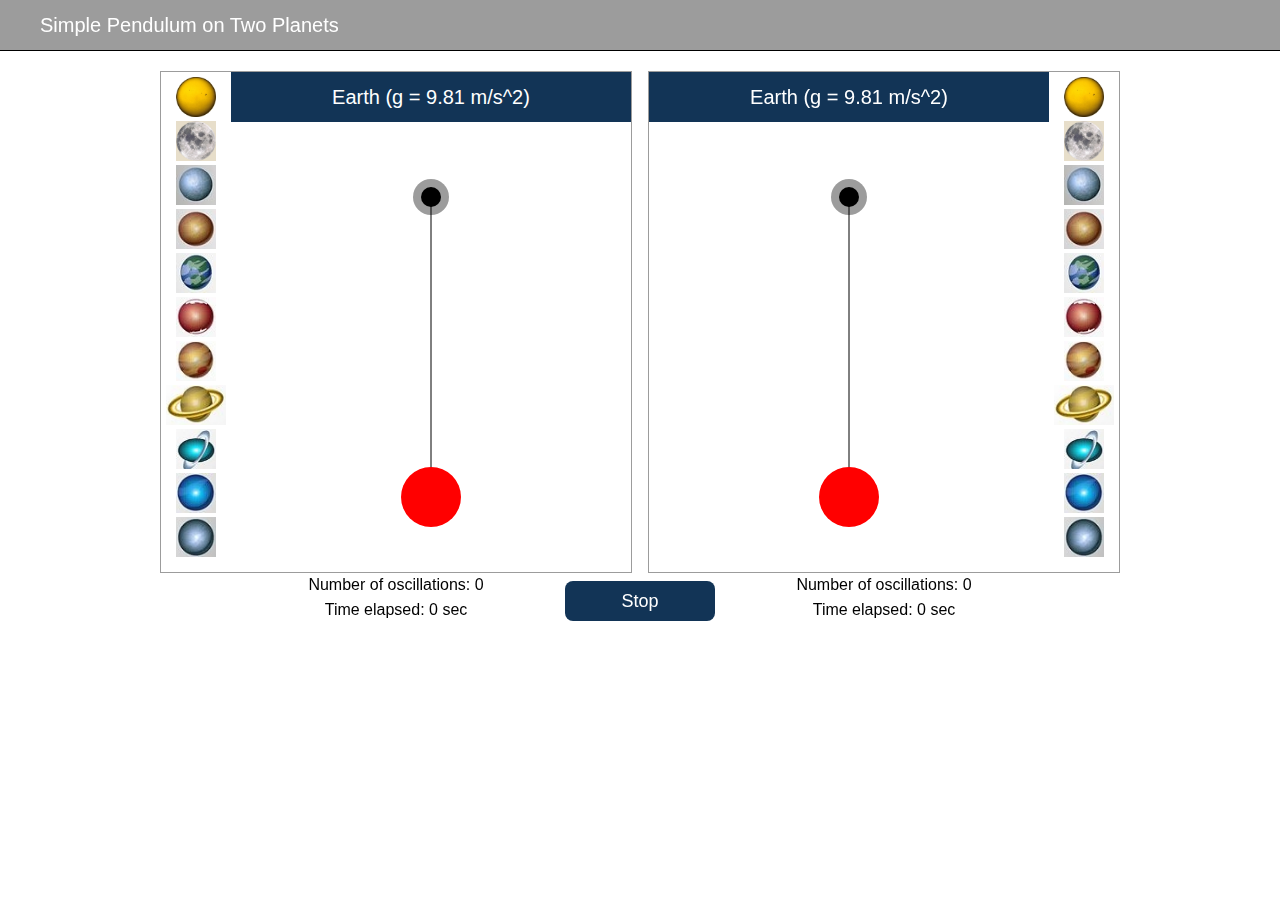
<file: twoPlanets/index.html>
<!DOCTYPE HTML>
<html>
  <head>
    <meta charset=utf-8 />
    <meta name="viewport" content="width=device-width, initial-scale=1, user-scalable=no">
    <title>Simple Pendulum</title>
    <link href="style.css" rel="stylesheet" />   
  </head>
  <body onload="init();return false;">
      <div id="gameWrapper" align="center">
          <div id="gameHeader">
            Simple Pendulum on Two Planets
          </div>
          <div id="gameBody">
              <div id="gameBodyLeft">
                  <div id="planetStripLeft">
                      <div class="planets">
                        <img class="planetsButton" id="sun1" src="images/Sun.jpg" />
                        <img class="planetsButton" id="moon1" src="images/Moon.png" />
                        <img class="planetsButton" id="mercury1" src="images/Mercury.jpg" />
                        <img class="planetsButton" id="venus1" src="images/Venus.jpg" />
                        <img class="planetsButton" id="earth1" src="images/Earth.jpg" />
                        <img class="planetsButton" id="mars1" src="images/Mars.jpg" />
                        <img class="planetsButton" id="jupiter1" src="images/Jupiter.jpg" />
                        <img class="planetsButton" id="saturn1" style="width:60px;" src="images/Saturn.jpg" />
                        <img class="planetsButton" id="uranus1" src="images/Uranus.jpg" />
                        <img class="planetsButton" id="neptune1" src="images/Neptune.jpg" />
                        <img class="planetsButton" id="pluto1" src="images/Pluto.jpg" />
                      </div>
                  </div>
                  <div id="gameBodyLeftContent">
                      <div id="gameBodyLeftHeader"></div>
                      <canvas id="canvasLeft" width="400" height="450"></canvas>
                  </div>
                  <div id="gameStats1"></div>                  
              </div>
              <div id="gameBodyRight">
                  <div id="gameBodyRightContent">
                      <div id="gameBodyRightHeader"></div>
                      <canvas id="canvasRight" width="400" height="450"></canvas>
                  </div>
                  <div id="planetStripRight">
                    <div class="planets">
                        <img class="planetsButton" id="sun2" src="images/Sun.jpg" />
                        <img class="planetsButton" id="moon2" src="images/Moon.png" />
                        <img class="planetsButton" id="mercury2" src="images/Mercury.jpg" />
                        <img class="planetsButton" id="venus2" src="images/Venus.jpg" />
                        <img class="planetsButton" id="earth2" src="images/Earth.jpg" />
                        <img class="planetsButton" id="mars2" src="images/Mars.jpg" />
                        <img class="planetsButton" id="jupiter2" src="images/Jupiter.jpg" />
                        <img class="planetsButton" id="saturn2" style="width:60px;" src="images/Saturn.jpg" />
                        <img class="planetsButton" id="uranus2" src="images/Uranus.jpg" />
                        <img class="planetsButton" id="neptune2" src="images/Neptune.jpg" />
                        <img class="planetsButton" id="pluto2" src="images/Pluto.jpg" />
                      </div>
                  </div>
                  <div id="gameStats2"></div>                  
              </div>
          </div>
          <div id="gameFooter">
              <div id="stopAnimationBtn">Stop</div>
          </div>
          <div style="clear:both;height:40px;margin-top:1px;"></div>
      </div>
  </body>
  <script type="text/javascript" src="js/jquery.min.js"></script>
  <script type="text/javascript">

    var canvasLeft = document.getElementById('canvasLeft');
    var ctxLeft = canvasLeft.getContext('2d');
        
    var canvasRight = document.getElementById('canvasRight');
    var ctxRight = canvasRight.getContext('2d');
    
    var gameHeader = document.getElementById('gameHeader');

    var pendulum1 = {};
    var pendulum2 = {};
    
    var inMotion = 0;

    $(document).ready(function(){
        
        var str = "Number of oscillations: 0<br>Time elapsed: 0 sec";
        $('#gameStats1').html(str);
        $('#gameStats2').html(str);       

        pendulum1.g = pendulum2.g = 9.81;

        $('#gameBodyLeftHeader').html('Earth (g = '+ pendulum1.g +' m/s^2)');
        $('#gameBodyRightHeader').html('Earth (g = '+ pendulum2.g +' m/s^2)');
        
        $('#stopAnimationBtn').click(function(){
            stopAnimation();
        });

        $('.planetsButton').click(function(){
            var id = this.id;
            
            if(inMotion === 1) return; // stop gravity changes during one motion cycle
            
            switch(id){
              case 'sun1' : 
                  pendulum1.g = 274;
                  $('#gameBodyLeftHeader').html('Sun (g = '+ pendulum1.g +' m/s^2)');
                  break;
              case 'sun2' : 
                  pendulum2.g = 274;
                  $('#gameBodyRightHeader').html('Sun (g = '+ pendulum2.g +' m/s^2)');
                  break;
              case 'moon1' : 
                  pendulum1.g = 1.62;
                  $('#gameBodyLeftHeader').html('Moon (g = '+ pendulum1.g +' m/s^2)');
                  break;
              case 'moon2' : 
                  pendulum2.g = 1.62;
                  $('#gameBodyRightHeader').html('Moon (g = '+ pendulum2.g +' m/s^2)');
                  break;
              case 'mercury1' : 
                  pendulum1.g = 3.61;
                  $('#gameBodyLeftHeader').html('Mercury (g = '+ pendulum1.g +' m/s^2)');
                  break;
              case 'mercury2' : 
                  pendulum2.g = 3.61;
                  $('#gameBodyRightHeader').html('Mercury (g = '+ pendulum2.g +' m/s^2)');
                  break;
              case 'venus1' : 
                  pendulum1.g = 8.83;
                  $('#gameBodyLeftHeader').html('Venus (g = '+ pendulum1.g +' m/s^2)');
                  break;
              case 'venus2' : 
                  pendulum2.g = 8.83;
                  $('#gameBodyRightHeader').html('Venus (g = '+ pendulum2.g +' m/s^2)');
                  break;
              case 'earth1' : 
                  pendulum1.g = 9.81;
                  $('#gameBodyLeftHeader').html('Earth (g = '+ pendulum1.g +' m/s^2)');
                  break;
              case 'earth2' : 
                  pendulum2.g = 9.81;
                  $('#gameBodyRightHeader').html('Earth (g = '+ pendulum2.g +' m/s^2)');
                  break;
              case 'mars1' : 
                  pendulum1.g = 3.75;
                  $('#gameBodyLeftHeader').html('Mars (g = '+ pendulum1.g +' m/s^2)');
                  break;
              case 'mars2' : 
                  pendulum2.g = 3.75;
                  $('#gameBodyRightHeader').html('Mars (g = '+ pendulum2.g +' m/s^2)');
                  break;
              case 'jupiter1' : 
                  pendulum1.g = 26.0;
                  $('#gameBodyLeftHeader').html('Jupiter (g = '+ pendulum1.g +' m/s^2)');
                  break;
              case 'jupiter2' : 
                  pendulum2.g = 26.0;
                  $('#gameBodyRightHeader').html('Jupiter (g = '+ pendulum2.g +' m/s^2)');
                  break;
              case 'saturn1' : 
                  pendulum1.g = 11.2;
                  $('#gameBodyLeftHeader').html('Saturn (g = '+ pendulum1.g +' m/s^2)');
                  break;
              case 'saturn2' : 
                  pendulum2.g = 11.2;
                  $('#gameBodyRightHeader').html('Saturn (g = '+ pendulum2.g +' m/s^2)');
                  break;
              case 'uranus1' : 
                  pendulum1.g = 10.5;
                  $('#gameBodyLeftHeader').html('Uranus (g = '+ pendulum1.g +' m/s^2)');
                  break;
              case 'uranus2' : 
                  pendulum2.g = 10.5;
                  $('#gameBodyRightHeader').html('Uranus (g = '+ pendulum2.g +' m/s^2)');
                  break;
              case 'neptune1' : 
                  pendulum1.g = 13.3;
                  $('#gameBodyLeftHeader').html('Neptune (g = '+ pendulum1.g +' m/s^2)');
                  break;
              case 'neptune2' : 
                  pendulum2.g = 13.3;
                  $('#gameBodyRightHeader').html('Neptune (g = '+ pendulum2.g +' m/s^2)');
                  break;
              case 'pluto1' : 
                  pendulum1.g = 0.61;
                  $('#gameBodyLeftHeader').html('Pluto (g = '+ pendulum1.g +' m/s^2)');
                  break;
              case 'pluto2' : 
                  pendulum2.g = 0.61;
                  $('#gameBodyRightHeader').html('Pluto (g = '+ pendulum2.g +' m/s^2)');
                  break;
            }
        });
    });
  </script>
  <script type="text/javascript" src="js/gameplay.js"></script>
</html>
</file>
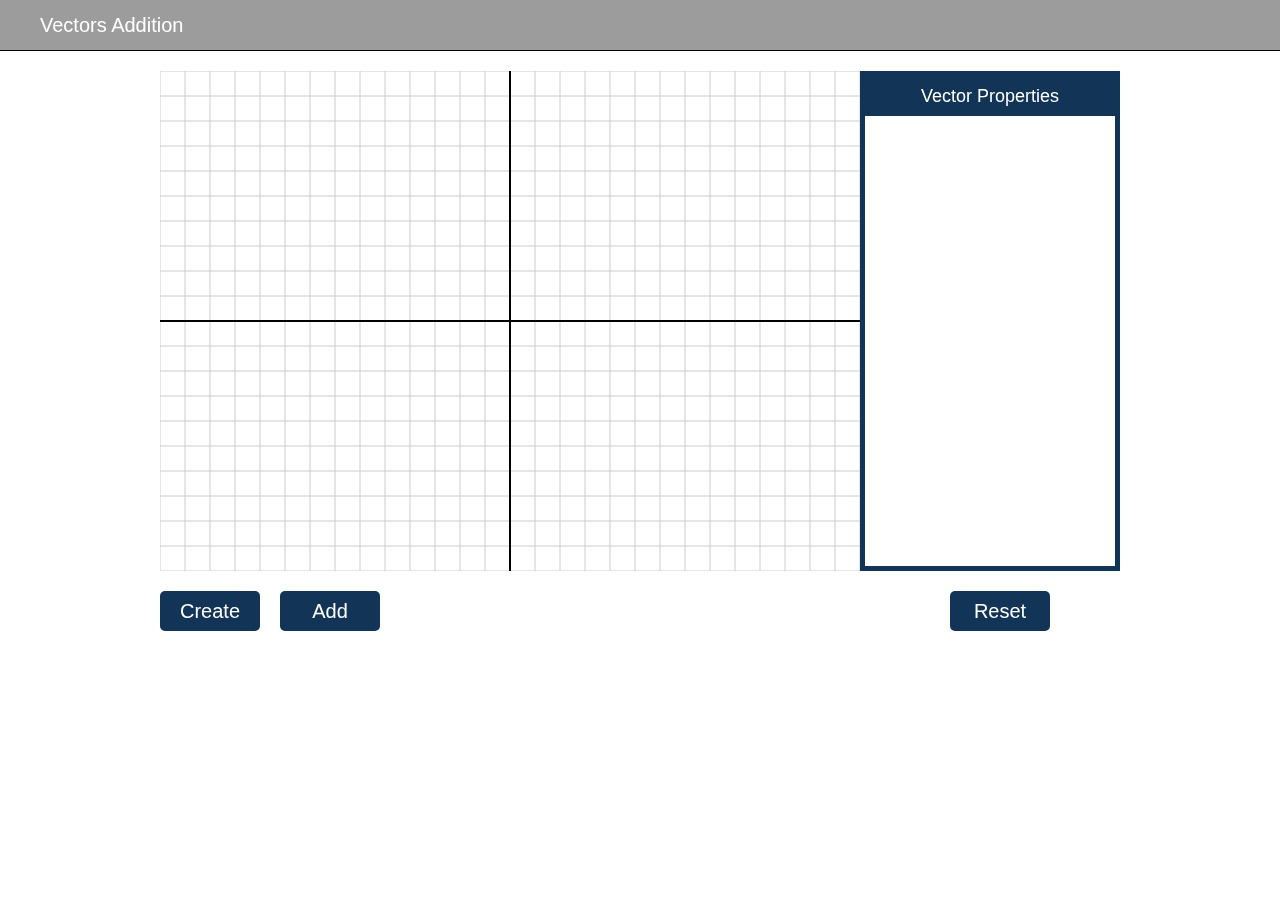
<file: vectors/index.html>
<!DOCTYPE HTML>
<html>
  <head>
    <meta charset=utf-8 />
    <meta name="viewport" content="width=device-width, initial-scale=1, user-scalable=no">
    <title>Vectors</title>
    <link href="style.css" rel="stylesheet" />   
  </head>
  <body onload="init();return false;">
      <div id="gameWrapper" align="center">
          <div id="gameHeader">
            Vectors Addition
          </div>
          <div id="gameBody">
            <div id="gameBodyLeft">
              <canvas id="gameCanvas" width="700" height="500"></canvas>
            </div>
            <div id="gameBodyRight">
                <div id="gameBodyRightHeader">
                    Vector Properties
                </div>
                <div id="gameBodyRightContent"></div>
            </div>            
          </div>
          <div id="gameFooter">
                  <div id="createBtn">Create</div>
                  <div id="addBtn">Add</div>
                  <div id="resetBtn">Reset</div>
          </div>
          <div style="clear:both;height:40px;margin-top:1px;"></div>
      </div>
      <!--
      <audio loop="loop" autoplay="autoplay">  
        <source src="music2.wav" />  
      </audio> 
      -->
  </body>
  <script type="text/javascript" src="js/jquery.min.js"></script>
  <script type="text/javascript">

    var canvas = document.getElementById('gameCanvas');
    var gameDetails = document.getElementById('gameBodyRightContent');
    var createBtn = document.getElementById('createBtn');
    var ctx = canvas.getContext('2d');

    $(document).ready(function(){

      $('#createBtn').click(function(){
        createVector();
      });

      $('#addBtn').click(function(){
        enableResultVector();
      });
      
      $('#resetBtn').click(function(){
         resetSystem(); 
      });

    });
  </script>
  <script type="text/javascript" src="js/gameplay.js"></script>
</html>
</file>
<file: twoPlanets/style.css>
body {
    margin: 0px;
    padding: 0px;
}

#gameWrapper{

}      

#gameHeader{
	width: 100%;
	height: 50px;
	background-color: #9c9c9c;
	border-bottom: 1px SOLID #000;
	font-family: Helvetica;
	font-size: 20px;
	line-height: 50px;
	vertical-align: middle;
	text-align: left;
	padding-left: 40px;
	color: #fff;
}

#gameBody{
	width: 960px;
	min-width: 960px;
	/* background-color: #ececec; */
	height: 500px;
	margin-top: 20px;
}

#gameBodyLeft{
	height: 500px;
	width: 470px;
	min-width: 470px;
	float: left;
	border: 1px SOLID #9c9c9c;
}

#planetStripLeft{
	height: 495px;
	width: 70px;
	min-width: 70px;
	float:left;
	/* background-color: #f7f7f7; */
	padding-top: 5px;
}

.planets img{
	width: 40px;
	height: 40px;
}

.planetsButton{
	cursor: pointer;
}

#gameBodyLeftContent{
	height: 500px;
	width: 400px;
	min-width: 400px;
	float:left;
}

#gameBodyLeftHeader{
	height: 50px;
	width: 400px;
	background-color: #123456;
	font-family: Helvetica;
	font-size: 20px;
	color: #fff;
	line-height: 50px;
	vertical-align: middle;
}

#gameBodyRight{
	height: 500px;
	width: 470px;
	min-width: 470px;
	float: right;
	border: 1px SOLID #9c9c9c;
}

#gameBodyRightContent{
	height: 500px;
	width: 400px;
	min-width: 400px;
	float:left;
}

#gameBodyRightHeader{
	height: 50px;
	width: 400px;
	background-color: #123456;
	font-family: Helvetica;
	font-size: 20px;
	color: #fff;
	line-height: 50px;
	vertical-align: middle;
}

#planetStripRight{
	height: 495px;
	width: 70px;
	min-width: 70px;
	float:right;
	/* background-color: #f7f7f7; */
	padding-top: 5px;
}


#canvasLeft{

}

#canvasRight{

}

#gameFooter{
}

#stopAnimationBtn{
	margin-top: 10px;
	width: 150px;
	height:40px;
	border-radius: 8px;
	font-family: Helvetica;
	font-size: 18px;
	color: #fff;
	background-color: #123456;
	line-height: 40px;
	vertical-align: middle;
	cursor: pointer;
}

#gameStats1{
	font-family: Helvetica;
	font-size: 16px;
	line-height: 25px;
}

#gameStats2{
	font-family: Helvetica;
	font-size: 16px;
	line-height: 25px;
}
</file>
<file: vectors/style.css>
body {
    margin: 0px;
    padding: 0px;
}

#gameWrapper{

}      

#gameHeader{
	width: 100%;
	height: 50px;
	background-color: #9c9c9c;
	border-bottom: 1px SOLID #000;
	font-family: Helvetica;
	font-size: 20px;
	line-height: 50px;
	vertical-align: middle;
	text-align: left;
	padding-left: 40px;
	color: #fff;
}

#gameBody{
	width: 960px;
	min-width: 960px;
	/* background-color: #000; */
	height: 500px;
	margin-top: 20px;
}

#gameBodyLeft{
	width: 700px;
	min-width: 700px;
	/* background-color: #ececec; */
	height: 500px;
	float: left;
}

#gameBodyRight{
	width: 250px;
	min-width: 250px;
	/* background-color: #ececec; */
	height: 490px;
	float: left;
	color: #000;
	border: 5px solid #123456;	
}

#gameBodyRightHeader{
	height: 40px;
	width: 250px;
	background-color: #123456;
	color: #fff;
	font-family: Helvetica;
	font-size: 18px;
	line-height: 40px;
	vertical-align: middle;
}

#gameCanvas{
	/* background-color: #000; */
}

#gameFooter{
        width: 960px;
        min-width: 960px;
	clear: both;
	margin-top: 20px;
}

#createBtn{
	height: 40px;
	width: 100px;
	color: #fff;
	background-color: #123456;
	font-family: Helvetica;
	font-size: 20px;
	line-height: 40px;
	vertical-align: middle;
	border-radius: 5px;
	float:left;
	cursor: pointer;
}

#addBtn{
	height: 40px;
	width: 100px;
	color: #fff;
	background-color: #123456;
	font-family: Helvetica;
	font-size: 20px;
	line-height: 40px;
	vertical-align: middle;
	border-radius: 5px;
	float: left;
	margin-left: 20px;
	cursor: pointer;
}

#resetBtn{
        height: 40px;
	width: 100px;
	color: #fff;
	background-color: #123456;
	font-family: Helvetica;
	font-size: 20px;
	line-height: 40px;
	vertical-align: middle;
	border-radius: 5px;
	float: right;
	margin-right: 70px;
	cursor: pointer;
}

.vectorProp{
	height: 65px;
}

.vectorPropLeft{
	width: 40px;
	height: 65px;
	background-color: "#9c9c9c";
	float:left;
}

.vectorImage{
	margin-top: 15px;
	margin-left: 8px;
	height: 40px;
	width: 40px;
}

.vectorPropCenter{
	width: 100px;
	height: 65px;
	background-color: "#fff";
	float:left;
}

.vectorPropRight{
	width: 100px;
	height: 65px;
	background-color: "#000";
	float:left;
}

.vectorMagnitude{
	font-family: Helvetica;
	font-size: 15px;
	color: #fff;
	background-color: #4d4d4d;
	width: 60px;
	height: 20px;
	line-height: 20px;
	vertical-align: middle;
	border-radius: 4px;
	margin-top: 5px;
	margin-bottom: 5px;
}

.vectorX{
	font-family: Helvetica;
	font-size: 12px;
	color: #4f4e4e;
	margin-top: 0px;
	margin-bottom: 3px;
}
</file>
